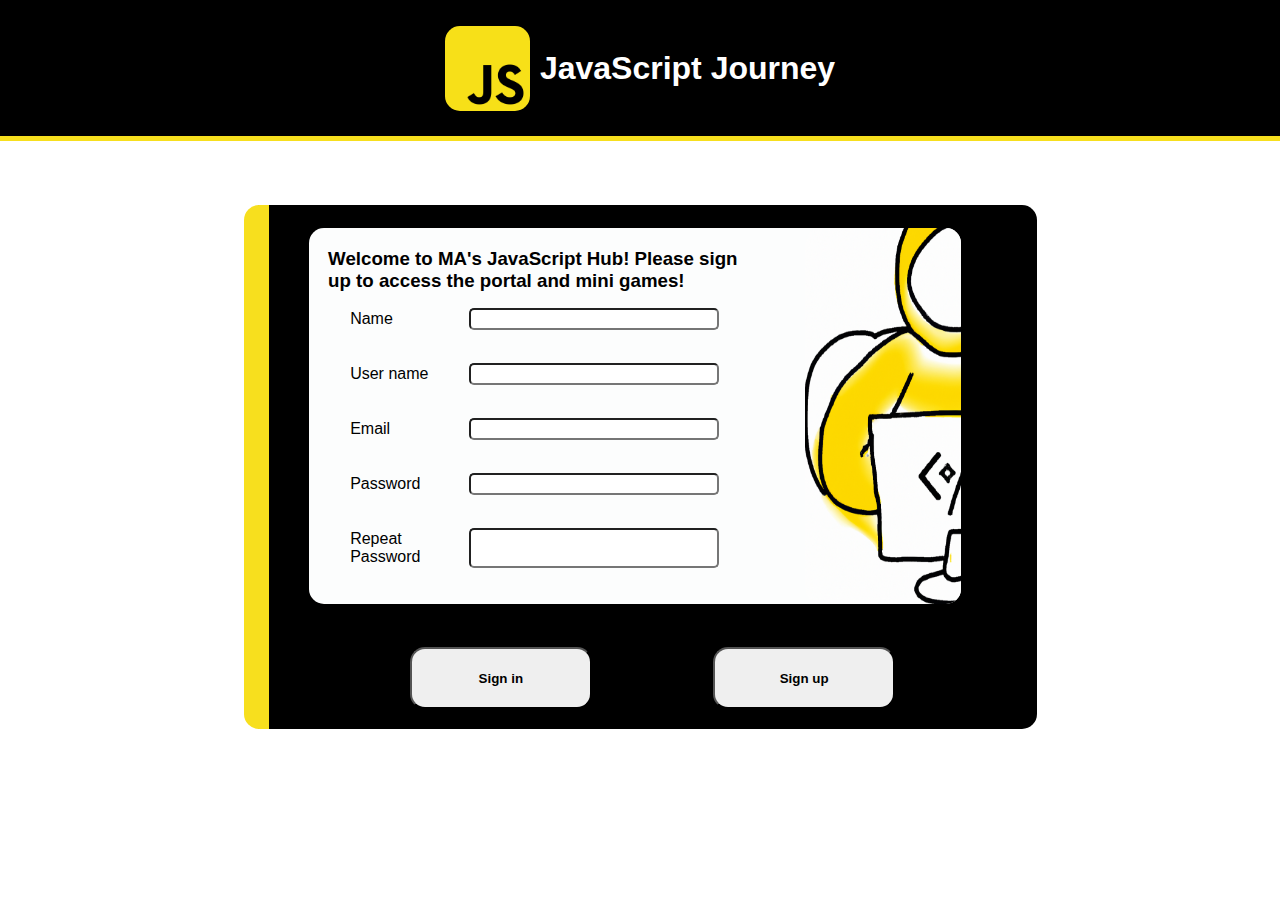
<file: index.html>
<!DOCTYPE html>
<html lang="en">

<head>
    <meta charset="UTF-8">
    <meta name="viewport" content="width=device-width, initial-scale=1.0">
    <link rel="stylesheet" href="style.css">
    <title>Js Journey</title>
</head>

<body>
    <div id="mainContainer">
        <div class="header">
            <div class="logoText">
                <img src="Resources/jsLogo.png" alt="headerLogo" height="85px" width="85px">
                <div class="headerTitle">
                    <h1>JavaScript Journey</h1>
                </div>
            </div>
        </div>
        <div class="body">
            <div class="userForm">
                <div class="userFormUpper" id="changeForm">
                    <div class="subForm" id="subForm">
                        <div class="intro" id="intro">
                            <h3>Welcome to MA's JavaScript Hub! Please sign up to access the portal and mini games!</h3>
                        </div>
                            <form id="form1" name="myForm" class="formBody2" action="" onsubmit="return submitForm()">
                                <div class="formData">
                                    <label for="name">Name</label>
                                    <input type="text" name="name" id="name">
                                </div>
                                <div class="formData">
                                    <label for="userName">User name</label>
                                    <input type="text" name="userName" id="userName">
                                </div>
                                <div class="formData">
                                    <label for="email">Email</label>
                                <input type="email" name="email" id="email">
                                </div>
                                <div class="formData">
                                    <label for="">Password</label>
                                <input type="password" name="password" id="password">
                                </div>
                                <div class="formData">
                                    <label for="">Repeat Password</label>
                                <input type="password" name="passwordRep" id="passwordRep">
                                </div>
                            </form>
                    </div>
                    <div class="layout">
                        <img id="sideImage"  src="Resources/half.png" alt="formDesign" width="100%" height="100%">
                    </div>
                </div>
                <div class="userFormLower">
                    <div class="lowerContainer">
                        <input id="backButton" class="button" type="submit" value="Sign in" onclick="" form="form1">
                        <input id="continueButton" class="button" type="submit" value="Sign up" onclick="" form="form1">
                    </div>

                </div>
            </div>
        </div>
    </div>
    <script src="script.js"></script>
</body>

</html>
</file>
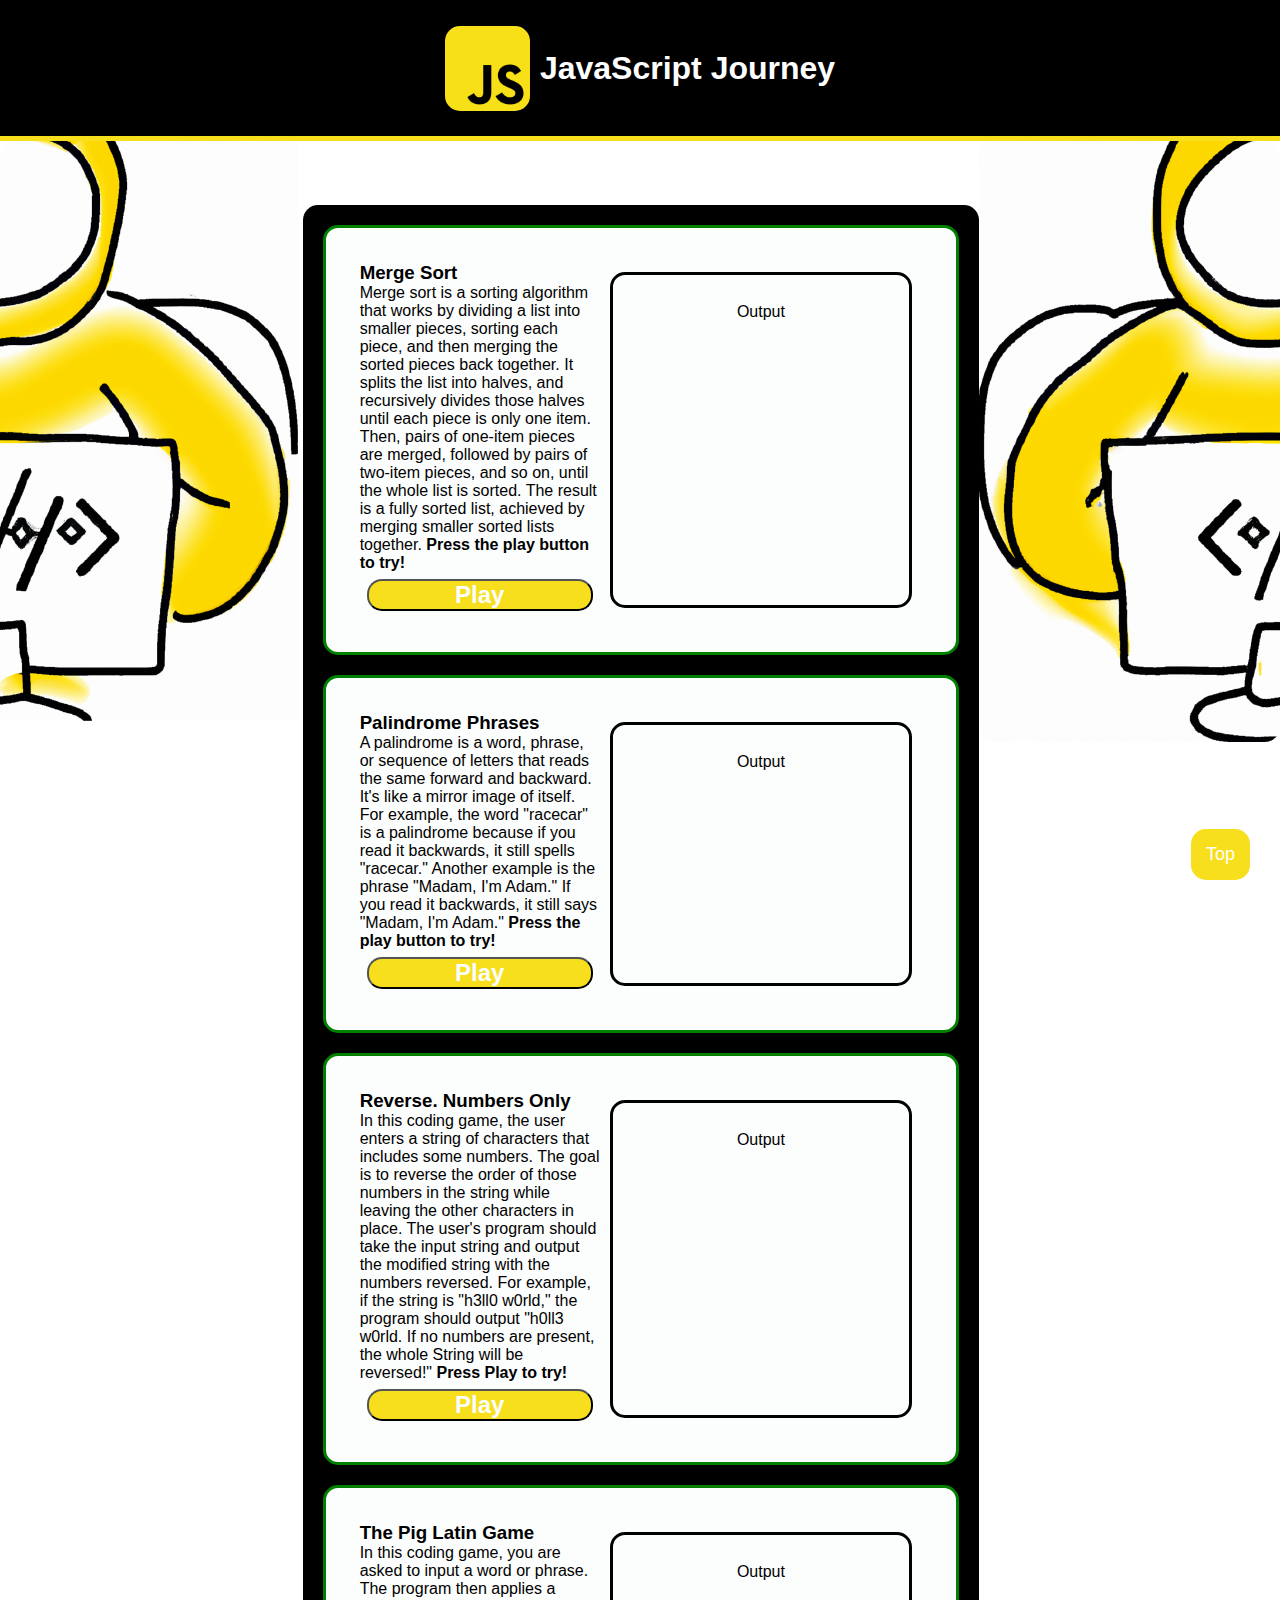
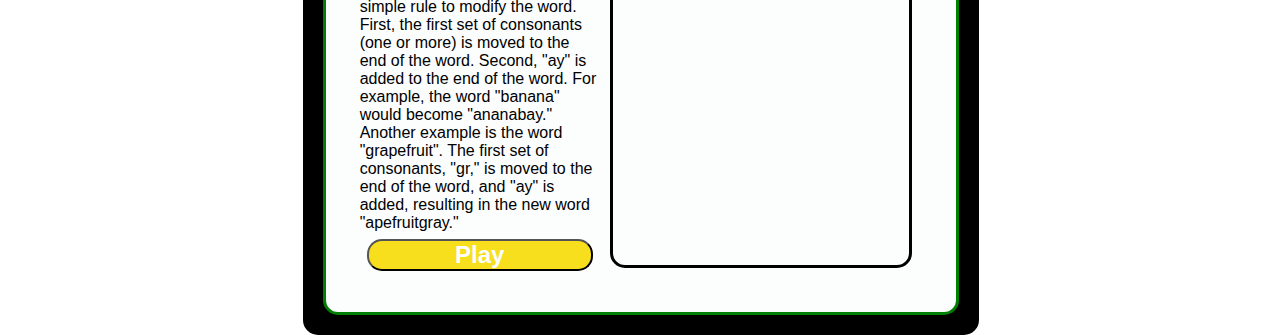
<file: games.html>
<!DOCTYPE html>
<html lang="en">

<head>
    <meta charset="UTF-8">
    <meta name="viewport" content="width=device-width, initial-scale=1.0">
    <link rel="stylesheet" href="games.css">
    <title>Js Journey</title>
</head>

<body>
    <div id="mainContainer">
        <div class="header">
            <div class="logoText">
                <img src="Resources/jsLogo.png" alt="headerLogo" height="85px" width="85px">
                <div class="headerTitle">
                    <h1>JavaScript Journey</h1>
                </div>
            </div>
        </div>
        <div class="body">
            <div class="leftSide"><img src="Resources/rhalf.png" alt="" width="100%"></div>
            <div class="midSection">
                <div class="games">
                    <div class="inGame">
                        <h3>Merge Sort</h3>
                        <p>Merge sort is a sorting algorithm that works by dividing a list into smaller pieces, sorting
                            each piece, and then merging the sorted pieces back together. It splits the list into
                            halves, and recursively divides those halves until each piece is only one item. Then, pairs
                            of one-item pieces are merged, followed by pairs of two-item pieces, and so on, until the
                            whole list is sorted. The result is a fully sorted list, achieved by merging smaller sorted
                            lists together.
                            <b>Press the play button to try!</b>
                        </p>
                        <button id="mergeSortButton" onclick="mergeSort()">Play</button>
                    </div>
                    <div class="output" id="mergeSortOutput">
                        <p>Output</p>
                    </div>
                </div>
                <div class="games">
                    <div class="inGame">
                        <h3>Palindrome Phrases</h3>
                        <p>A palindrome is a word, phrase, or sequence of letters that reads the same forward and
                            backward. It's like a mirror image of itself.
                            For example, the word "racecar" is a palindrome because if you read it backwards, it still
                            spells "racecar." Another example is the phrase "Madam, I'm Adam." If you read it backwards,
                            it still says "Madam, I'm Adam."
                            <b>Press the play button to try!</b>
                        </p>
                        <button id="palindromeButton" onclick="palindrome()">Play</button>
                    </div>
                    <div class="output" id="palindromeOutput">
                        <p>Output</p>
                    </div>
                </div>
                <div class="games">
                    <div class="inGame">
                        <h3>Reverse. Numbers Only</h3>
                        <p>In this coding game, the user enters a string of characters that includes some numbers. The
                            goal is to reverse the order of those numbers in the string while leaving the other
                            characters in place. The user's program should take the input string and output the modified
                            string with the numbers reversed. For example, if the string is "h3ll0 w0rld," the
                            program should output "h0ll3 w0rld. If no numbers are present, the whole String will be reversed!" <b>Press Play to try!</b>
                        </p>
                        <button id="reverseStringButton" onclick="reverseString()">Play</button>
                    </div>
                    <div class="output" id="reverseStrinOutput">
                        <p>Output</p>
                    </div>
                </div>
                <div class="games">
                    <div class="inGame">
                        <h3>The Pig Latin Game</h3>
                        <p>In this coding game, you are asked to input a word or phrase. The program then applies a
                            simple rule to modify the word. First, the first set of consonants (one or more) is moved to
                            the end of the word. Second, "ay" is added to the end of the word. For example, the word
                            "banana" would become "ananabay."<br>
                            Another example is the word "grapefruit". The first set of consonants, "gr," is moved to the
                            end of the word, and "ay" is added, resulting in the new word "apefruitgray."
                        </p>
                        <button id="pigLatinButton" onclick="pigLatin()">Play</button>
                    </div>
                    <div class="output" id="pigLatinOutput">
                        <p>Output</p>
                    </div>
                </div>
            </div>
            <div class="rightSide"><img src="Resources/half.png" alt="" width="100%"></div>
        </div>
    </div>


    <button onclick="topFunction()" id="myBtn" title="Go to top">Top</button>
    <script src="games.js"></script>
</body>

</html>
</file>
<file: style.css>
* {
    margin: 0px;
    padding: 0px;
    border-radius: 15px;
    font-family:'Gill Sans', 'Gill Sans MT', Calibri, 'Trebuchet MS', sans-serif
}

#mainContainer {
    display: flex;
    flex-direction: column;
}

.header {
    display: flex;
    flex-flow: row nowrap;
    justify-content: space-around;
    background-color: black;
    border-bottom: solid 5px #F7DF1E;
    border-radius: 0px;
}

.logoText {
    display: flex;
    flex-direction: row nowrap;
    margin: 2%;
}

.logoText img {
    margin-right: 10px;
}

.headerTitle {
    color: white;
    display: flex;
    flex-flow: column nowrap;
    justify-content: center;
}


.body {
    display: flex;
    flex-direction: row;
    justify-content: space-around;
}

.userForm {

    border-left: solid 25px #F7DF1E;
    width: 60%;
    margin: 5%;
    background-color: black;
    display: flex;
    flex-flow: column nowrap;
}

.userFormUpper {
    background-color: #FCFDFD;
    display: flex;
    flex-flow: row nowrap;
    width: 85%;
    margin: 3%;
    margin-left: 40px;
    margin-right: 0px;
}

.layout {
    /* display: flex;
    flex-direction: row;
    justify-content: flex-end; */
    width: 27%;
}


.subForm {
    max-width: 70%;
    display: flex;
    flex-flow: column nowrap;
    justify-content: space-around;
    padding: 3%;
}

.intro {
    width: 90%;
}

.formBody2 {
    display: flex;
    flex-flow: column nowrap;
    width: 90%;
}

.userFormLower {
    display: flex;
    flex-direction: column;
    justify-content: center;
    width: 100%;
}

.lowerContainer {
    display: flex;
    flex-flow: row wrap;
    justify-content: space-evenly;
    margin-left: 5%;
    padding: 10px;
    margin: 10px;
}

.lowerContainer .button {
    padding: 3%;
    width: 25%;
    font-weight: bolder;
}

#continue {
    background-color: #F7DF1E;
    color: #FCFDFD;
}

.formData {
    display: flex;
    flex-flow: row nowrap;
    justify-content: space-evenly;
    margin: 2%;
    padding: 2%;
}

.formData label {
    width: 30%;
    margin: 2px;
}

.formData input {
    width: 65%;
    border-radius: 5px;
}
</file>
<file: games.css>
* {
    margin: 0px;
    padding: 0px;
    border-radius: 15px;
    font-family:'Gill Sans', 'Gill Sans MT', Calibri, 'Trebuchet MS', sans-serif
}

#mainContainer {
    display: flex;
    flex-direction: column;
}

.header {
    display: flex;
    flex-flow: row nowrap;
    justify-content: space-around;
    background-color: black;
    border-bottom: solid 5px #F7DF1E;
    border-radius: 0px;
}

.logoText {
    display: flex;
    flex-direction: row nowrap;
    margin: 2%;
}

.logoText img {
    margin-right: 10px;
}

.headerTitle {
    color: white;
    display: flex;
    flex-flow: column nowrap;
    justify-content: center;
}


.body {
    display: flex;
    flex-direction: row;
    justify-content: space-between;
}

.midSection{
    margin-top: 5%;
    width: 90%;
    background-color: black;
}
.leftSide{



}
.rightSide{

}

.games{
    display: flex;
    flex-flow: row nowrap;
    justify-content: space-around;
    margin: 20px;
    border: solid green;
    padding:5%;
    background-color:#FCFDFD;
    

}
.inGame{
    width: 48%;
    display: flex;
    flex-flow: column nowrap;
    justify-content: space-between;
}
.inGame button{
    background-color: #F7DF1E;
    color: #FCFDFD;
    font-weight: bolder;
    font-size: x-large;
    margin:3%;

}

.output{
    width: 48%;
    margin: 10px;
    padding: 5%;
    border: solid;
    border-radius: 15px;
    display: flex;
    flex-direction: row;
    justify-content: space-around;
}


#myBtn {
 
    position: fixed; 
    bottom: 20px;
    right: 30px; 
    z-index: 99; 
    border: none; 
    outline: none; 
    background-color:#F7DF1E; 
    color: white; 
 
    padding: 15px; 
    border-radius: 15px;
    font-size: 18px; 
  }
  #myBtn:hover {
    background-color: #555; 
  }
</file>
